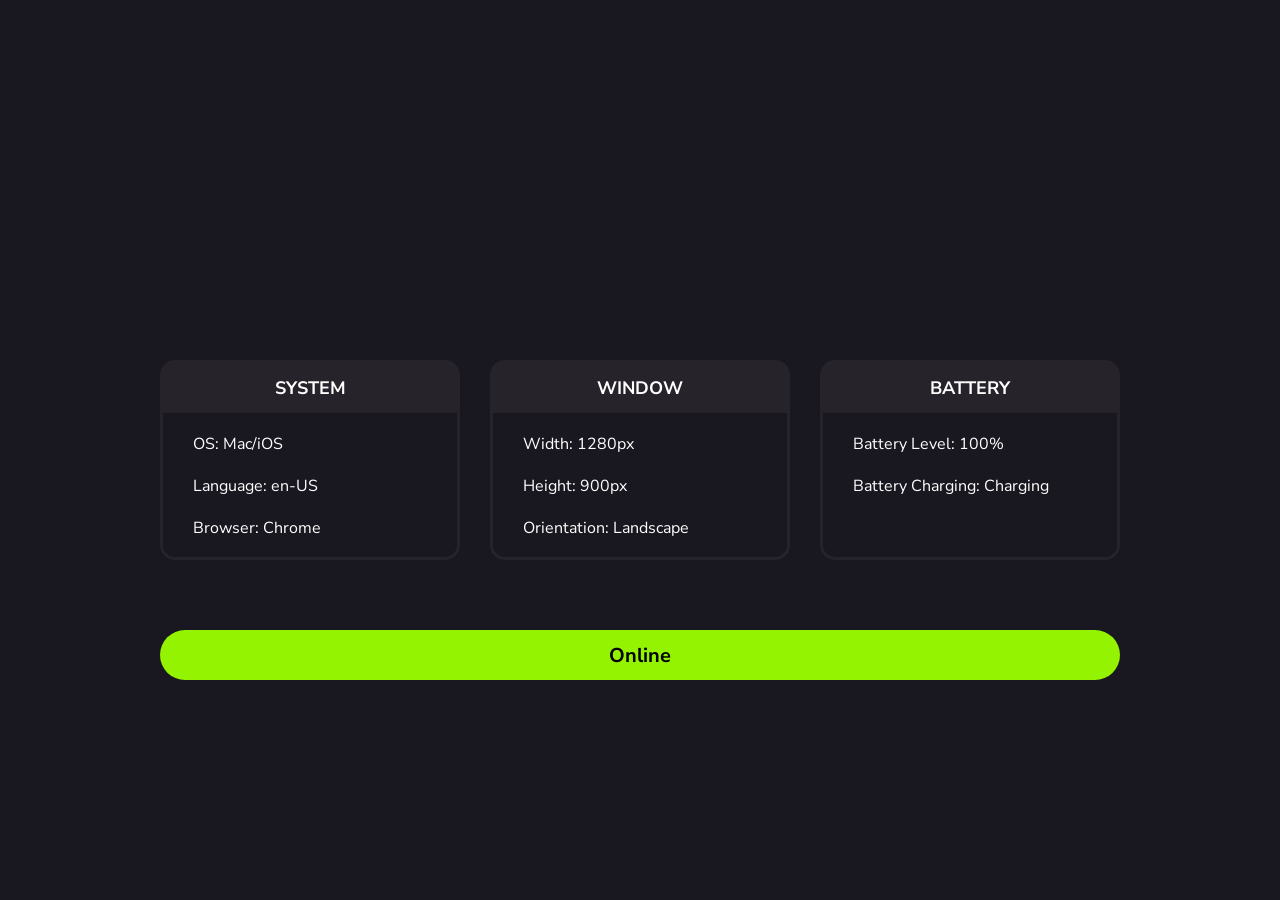
<file: index.html>
<!DOCTYPE html>
<html lang="en" dir="ltr">
<head>
    <meta charset="UTF-8">
    <meta name="viewport" content="width=device-width, initial-scale=1.0">
    <title>Final Project</title>
    <link rel="stylesheet" href="./assets/index.css" media="all">
    <script src="./script/index.js" defer></script>
</head>
<body>
    <div class="container flex">
        <div class="center">
            <section class="system">
                <h2>SYSTEM</h2>
                <p class="os"></p>
                <p class="language"></p>
                <p class="browser"></p>
            </section>
            <section class="window">
                <h2>WINDOW</h2>
                <p class="width"></p>
                <p class="height"></p>
                <p class="orientation"></p>
            </section>
            <section class="batery">
                <h2>BATTERY</h2>
                <p class="level"></p>
                <p class="status"></p>
            </section>
        </div>
        <div>
            <button class="wifi-status">NO SIGNAL</button>
        </div>
        
    </div>
</body>
</html>
</file>
<file: assets/index.css>
@charset "utf-8";
@import url('https://fonts.googleapis.com/css2?family=Nunito+Sans:ital,opsz,wght@0,6..12,600;0,6..12,700;0,6..12,800;1,6..12,500;1,6..12,600;1,6..12,700;1,6..12,800&display=swap');

* {
    margin: 0;
    padding: 0;
    outline: none;
    border-style: none;
    vertical-align: baseline;
    box-sizing: border-box;
}

body {
    background-color: #191720;
}

.container {
    width: min(100% - 30px, 1080px);
    margin-inline: auto;
}

.center {
    display: flex;
    justify-content: center;
    align-items: end;
    padding-bottom: 70px;
    flex-direction: row;
    gap: 30px;
    height: 70vh;
}

div:nth-child(2) {
    display: grid;
    place-items: center;
}

h2 {
    background-color: #26232B;
    font-size: 18px;
    font-family: "Nunito Sans", sans-serif;
    color: #fff;
    text-align: center;
    height: 50px;
    border-top-right-radius: 6px;
    border-top-left-radius: 6px;
    display: grid;
    place-items: center;
}

section {
    height: 200px;
    width: 300px;
    border: solid 3px #26232B;
    background-color: #191720;
    border-radius: 15px;
}

section p {
    font-size: 16px;
    color: #fff;
    margin: 10px 10px;
    font-family: "Nunito Sans", sans-serif;
    padding: 10px 20px 0;
}

.wifi-status {
    height: 50px;
    width: 960px;
    background-color: #93f300;
    border-radius: 25px;
    font-size: 20px;
    font-weight: 700;
    font-family: "Nunito Sans", sans-serif;
}

@media screen and (max-width: 988px) {
    .wifi-status { 
        width: auto;
        padding: 5px 10em;
    }
}

@media screen and (max-width: 789px) {
    section {
        height: 230px;
    }
} 

@media screen and (max-width: 665px) {

    .center {
        height: calc(100%);
    }

    .center {
        display: flex;
        flex-direction: column;
        justify-content: center;
        align-items: center;
        margin-top: 5em;
    }

    h2 {
        background-color: #26232B;
        font-size: 18px;
        font-family: "Nunito Sans", sans-serif;
        color: #fff;
        text-align: center;
        height: 50px;
        border-top-right-radius: 6px;
        border-top-left-radius: 6px;
        display: grid;
        place-items: center;
    }
    
    section {
        height: 200px;
        width: 100%;
        border: solid 3px #26232B;
        background-color: #191720;
        border-radius: 15px;
        margin: 0 45em;
        text-align: center;
    }

    .wifi-status { 
        position: relative;
        bottom: 15px;
    }
}

@media screen and (max-width: 665px) {
    section {
        width: 90%;
    }

    .wifi-status { 
        max-width: 100vh;
        text-align: center;
        padding: 0 10vh;
    }
}
</file>
<file: index/Assignment/index.css>
@charset "utf-8";
@import url('https://fonts.googleapis.com/css2?family=Nunito+Sans:ital,opsz,wght@0,6..12,600;0,6..12,700;0,6..12,800;1,6..12,500;1,6..12,600;1,6..12,700;1,6..12,800&display=swap');

* {
    margin: 0;
    padding: 0;
    outline: none;
    border-style: none;
    vertical-align: baseline;
    box-sizing: border-box;
}

body {
    background-color: #191720;
}

.container {
    width: min(100% - 30px, 1080px);
    margin-inline: auto;
}

.center {
    display: flex;
    justify-content: center;
    align-items: end;
    padding-bottom: 70px;
    flex-direction: row;
    gap: 30px;
    height: 70vh;
}

div:nth-child(2) {
    display: grid;
    place-items: center;
}

h2 {
    background-color: #26232B;
    font-size: 18px;
    font-family: "Nunito Sans", sans-serif;
    color: #fff;
    text-align: center;
    height: 50px;
    border-top-right-radius: 6px;
    border-top-left-radius: 6px;
    display: grid;
    place-items: center;
}

section {
    height: 200px;
    width: 300px;
    border: solid 3px #26232B;
    background-color: #191720;
    border-radius: 15px;
}

section p {
    font-size: 16px;
    color: #fff;
    margin: 10px 10px;
    font-family: "Nunito Sans", sans-serif;
    padding: 10px 20px 0;
}

.wifi-status {
    height: 50px;
    width: 960px;
    background-color: #93f300;
    border-radius: 25px;
    font-size: 20px;
    font-weight: 700;
    font-family: "Nunito Sans", sans-serif;
}
</file>
